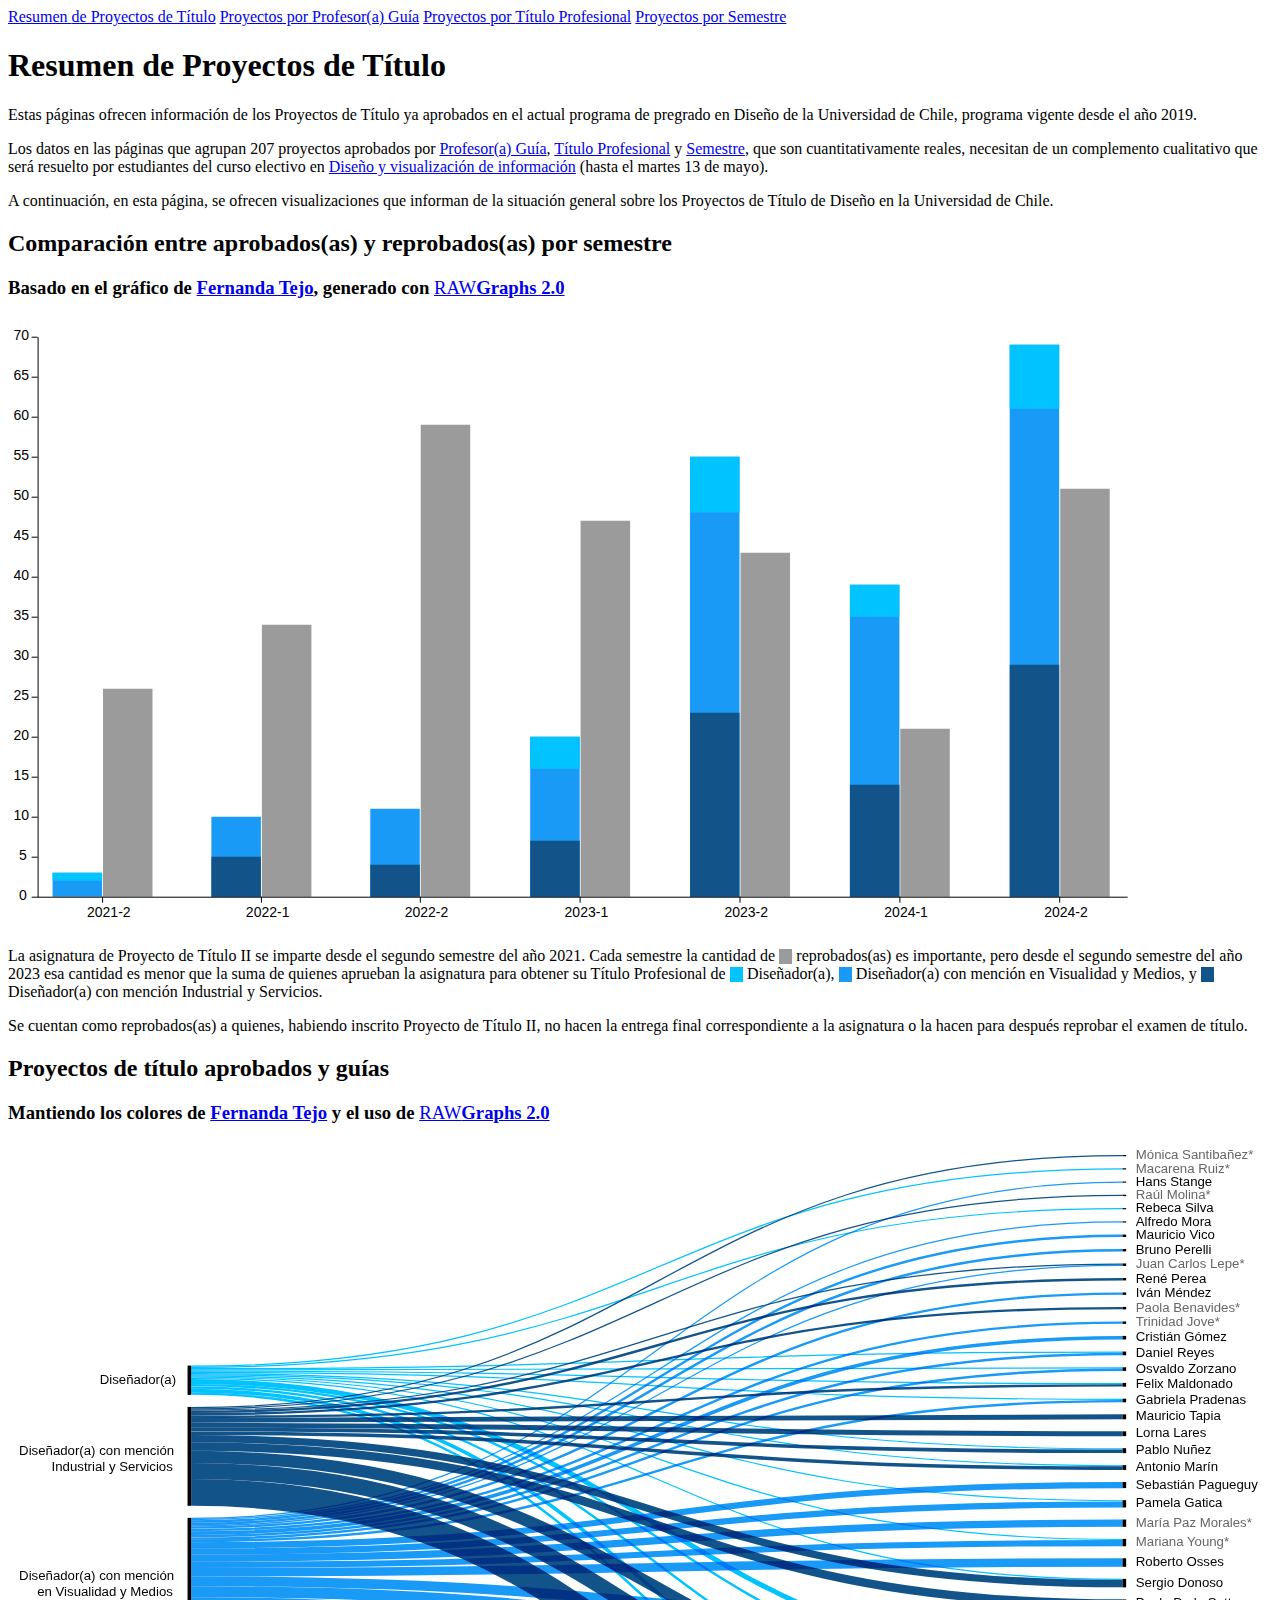
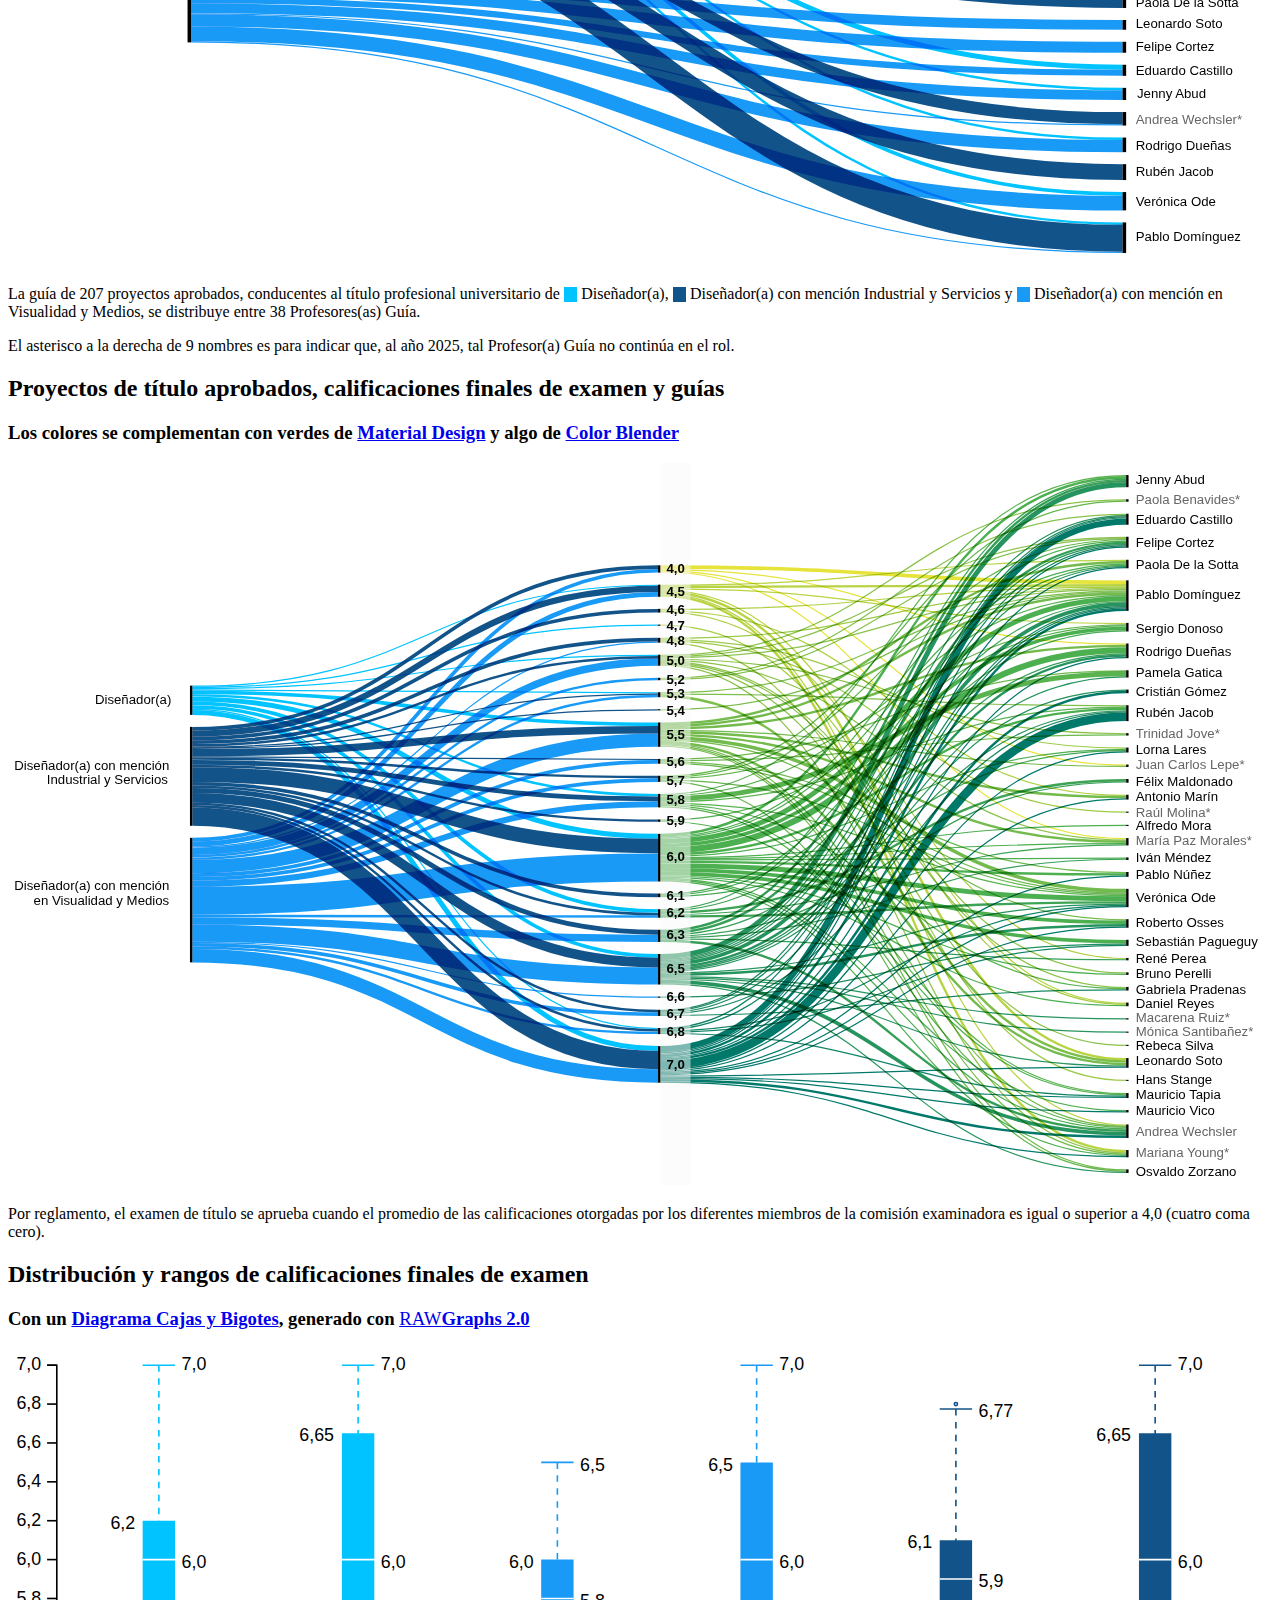
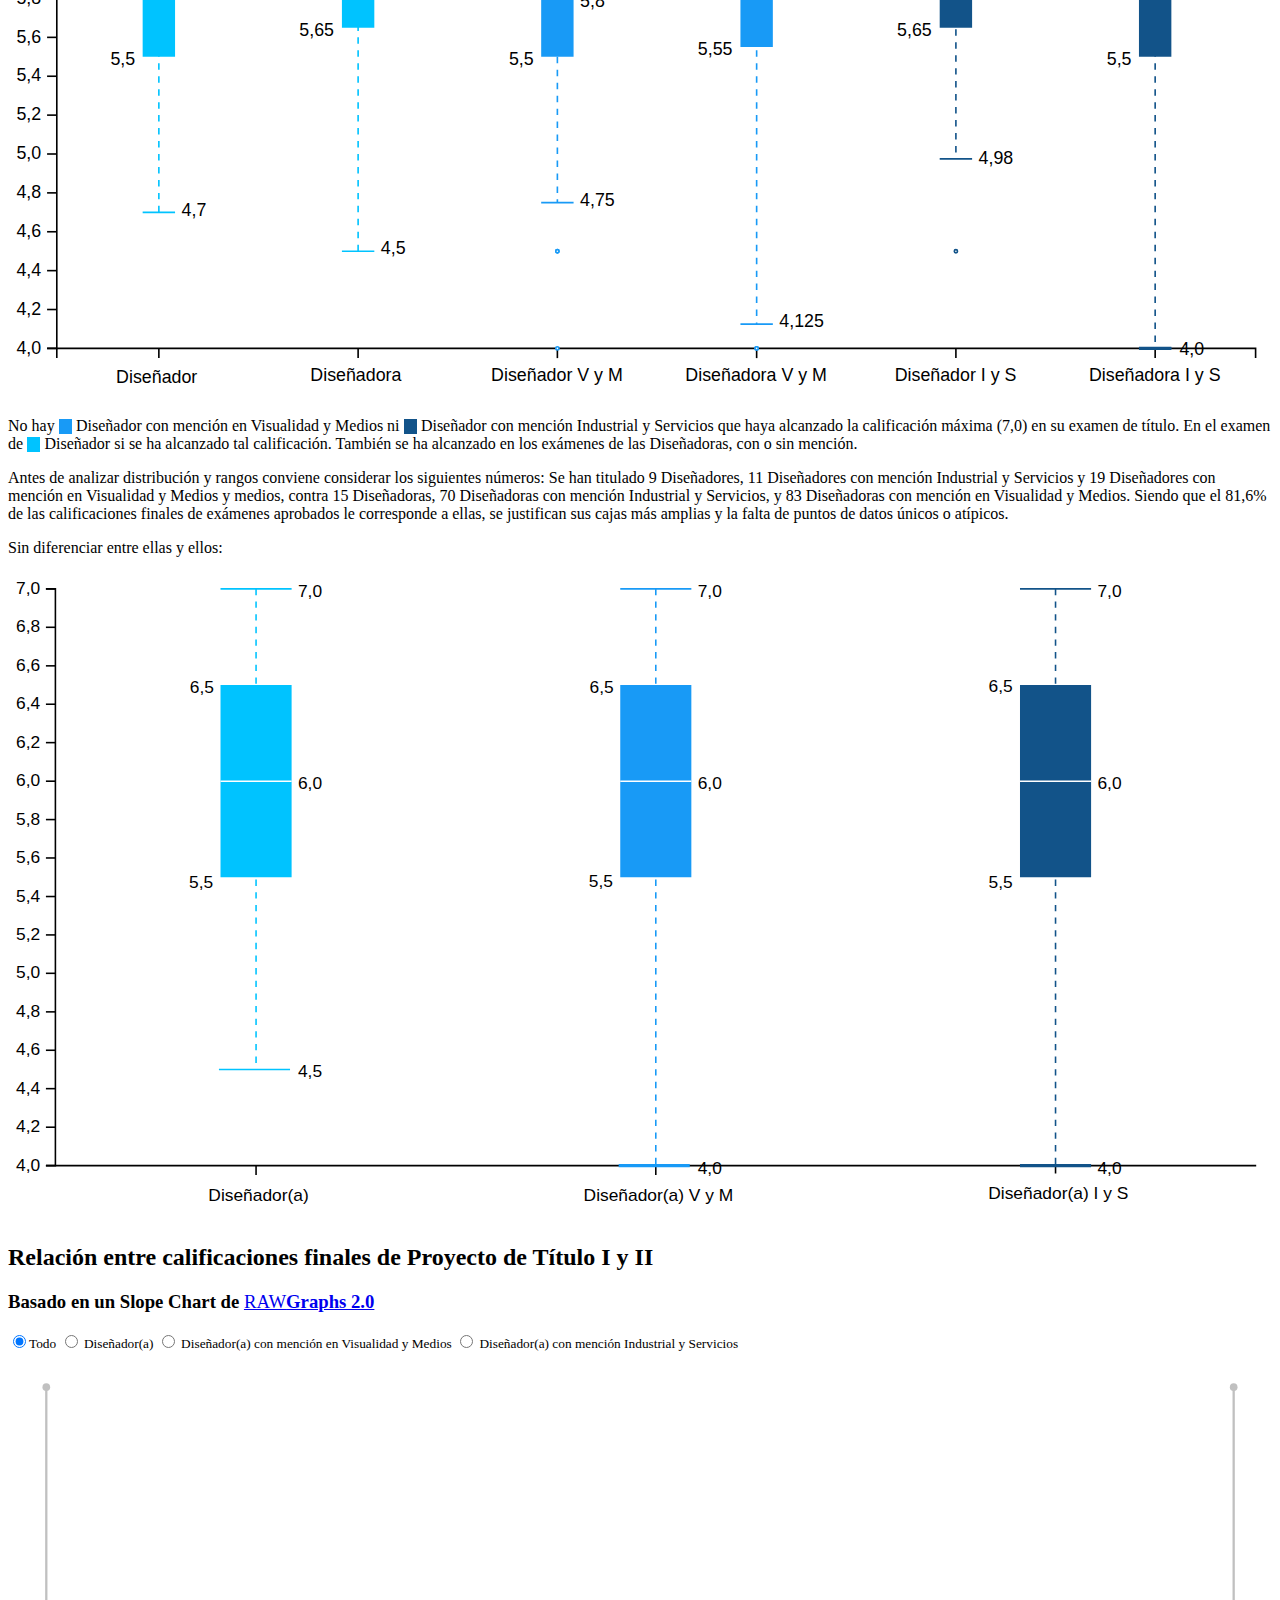
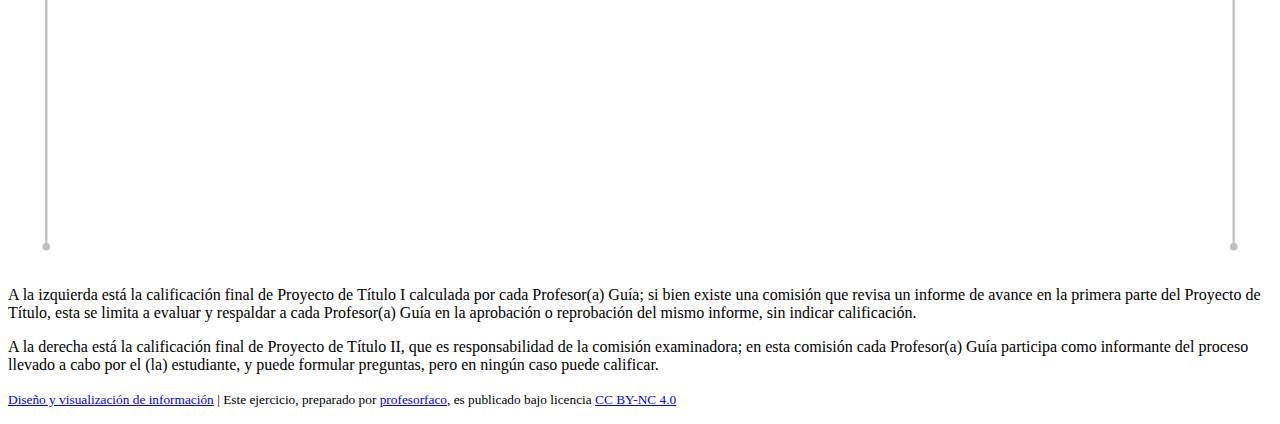
<file: index.html>
<!DOCTYPE html>
<html lang="es">
    <head>
        <meta charset="utf-8" />
        <meta name="viewport" content="width=device-width, initial-scale=1" />
        <title>Proyectos de Título</title>
        <link href="css/style.css" rel="stylesheet" />
    </head>
    <body>
        <nav>
            <a href="index.html" class="active">Resumen <span>de Proyectos de Título</span></a>
            <a href="profes.html"><span>Proyectos por </span>Profesor(a) Guía</a>
            <a href="titulos.html"><span>Proyectos por </span>Título Profesional</a>
            <a href="semestres.html"><span>Proyectos por </span>Semestre</a>
        </nav>
        <header>
            <h1>Resumen de Proyectos de Título</h1>
            <p>Estas páginas ofrecen información de los Proyectos de Título ya aprobados en el actual programa de pregrado en <em>Diseño de la Universidad de Chile</em>, programa vigente desde el año 2019.</p>
            <p>Los datos en las páginas que agrupan <em>207 proyectos aprobados</em> por <a href="profes.html">Profesor(a) Guía</a>, <a href="titulos.html">Título Profesional</a> y <a href="semestres.html">Semestre</a>, que son cuantitativamente reales, necesitan de un complemento cualitativo que será resuelto por estudiantes del curso electivo en <a href="https://github.com/profesorfaco/troncal/" target="_blank">Diseño y visualización de información</a> (hasta el martes 13 de mayo).</p>
            <p>A continuación, en esta página, se ofrecen visualizaciones que informan de la situación general sobre los Proyectos de Título de Diseño en la Universidad de Chile.</p>
        </header>
        <main>
            <article>
                <h2>Comparación entre aprobados(as) y reprobados(as) por semestre</h2>
                <h3>Basado en el gráfico de <a href="https://fer1137.github.io/Sitio_web/" target="_blank">Fernanda Tejo</a>, generado con <a href="https://app.rawgraphs.io/" target="_blank"><em>RAW</em>Graphs 2.0</a></h3>
                <object data="viz/multiset_bar_chart.svg" type="image/svg+xml"></object>
                <p>La asignatura de Proyecto de Título II se imparte desde el segundo semestre del año 2021. Cada semestre la cantidad de <em><small style="background: #9b9b9b;">&nbsp;&nbsp;&nbsp;&nbsp;</small> reprobados(as)</em> es importante, pero desde el segundo semestre del año 2023 esa cantidad es menor que la suma de quienes aprueban la asignatura para obtener su Título Profesional de <em><small style="background: #00c3ff;">&nbsp;&nbsp;&nbsp;&nbsp;</small> Diseñador(a)</em>, <em><small style="background: #189af6;">&nbsp;&nbsp;&nbsp;&nbsp;</small> Diseñador(a) con mención en Visualidad y Medios</em>, y <em><small style="background: #125389;">&nbsp;&nbsp;&nbsp;&nbsp;</small> Diseñador(a) con mención Industrial y Servicios</em>.</p>
                <p>Se cuentan como reprobados(as) a quienes, habiendo inscrito Proyecto de Título II, no hacen la entrega final correspondiente a la asignatura o la hacen para después reprobar el examen de título.</p>
            </article>
            <article>
                <h2>Proyectos de título aprobados y guías</h2>
                <h3>Mantiendo los colores de <a href="https://fer1137.github.io/Sitio_web/" target="_blank">Fernanda Tejo</a> y el uso de <a href="https://app.rawgraphs.io/" target="_blank"><em>RAW</em>Graphs 2.0</a></h3>
                <object data="viz/alluvial_diagram_1.svg" type="image/svg+xml" class="ancho"></object>
                <p>La guía de 207 proyectos aprobados, conducentes al título profesional universitario de <small style="background: #00c3ff;">&nbsp;&nbsp;&nbsp;&nbsp;</small> <em>Diseñador(a)</em>, <small style="background: #125389;">&nbsp;&nbsp;&nbsp;&nbsp;</small> <em>Diseñador(a) con mención Industrial y Servicios</em> y <small style="background: #189af6;">&nbsp;&nbsp;&nbsp;&nbsp;</small> <em>Diseñador(a) con mención en Visualidad y Medios</em>, se distribuye entre 38 Profesores(as) Guía.</p>
                <p>El asterisco a la derecha de 9 nombres es para indicar que, al año 2025, tal Profesor(a) Guía <em>no</em> continúa en el rol.</p>
            </article>
            <article>
                <h2>Proyectos de título aprobados, calificaciones finales de examen y guías</h2>
                <h3>Los colores se complementan con verdes de <a href="https://materialui.co/colors">Material Design</a> y algo de <a href="https://meyerweb.com/eric/tools/color-blend/">Color Blender</a></h3>
                <object data="viz/alluvial_diagram_2.svg" type="image/svg+xml" class="ancho"></object>
                <p>Por reglamento, el examen de título se aprueba cuando el <em>promedio de las calificaciones otorgadas por los diferentes miembros de la comisión examinadora</em> es igual o superior a 4,0 (cuatro coma cero).</p>
            </article>
            <article>
                <h2>Distribución y rangos de calificaciones finales de examen</h2>
                <h3>Con un <a href="https://datavizcatalogue.com/ES/metodos/diagrama_cajas_y_bigotes.html" target="_blank">Diagrama Cajas y Bigotes</a>, generado con <a href="https://app.rawgraphs.io/" target="_blank"><em>RAW</em>Graphs 2.0</a>
                </h3>
                <object data="viz/box_plot_1.svg" type="image/svg+xml"></object>
                <p>No hay <small style="background: #189af6;">&nbsp;&nbsp;&nbsp;&nbsp;</small> <em>Diseñador con mención en Visualidad y Medios</em> ni <small style="background: #125389;">&nbsp;&nbsp;&nbsp;&nbsp;</small> <em>Diseñador con mención Industrial y Servicios</em> que haya alcanzado la calificación máxima (7,0) en su examen de título. En el examen de <small style="background: #00c3ff;">&nbsp;&nbsp;&nbsp;&nbsp;</small> <em>Diseñador</em> si se ha alcanzado tal calificación. También se ha alcanzado en los exámenes de las <em>Diseñadoras, con o sin mención</em>.
                </p>
                <p>Antes de analizar distribución y rangos conviene considerar los siguientes números: Se han titulado 9 Diseñadores, 11 Diseñadores con mención Industrial y Servicios y 19 Diseñadores con mención en Visualidad y Medios y medios, contra 15 Diseñadoras, 70 Diseñadoras con mención Industrial y Servicios, y 83 Diseñadoras con mención en Visualidad y Medios. Siendo que el 81,6% de las calificaciones finales de exámenes aprobados le corresponde a ellas, se justifican sus cajas más amplias y la falta de puntos de datos únicos o atípicos.</p>
                <p><em>Sin diferenciar entre ellas y ellos</em>:</p>
                <object data="viz/box_plot_2.svg" type="image/svg+xml"></object>
            </article>
            <article>
                <h2>Relación entre calificaciones finales de Proyecto de Título I y II</h2>
                <h3>Basado en un Slope Chart de <a href="https://app.rawgraphs.io/" target="_blank"><em>RAW</em>Graphs 2.0</a></h3>
                <p><small>
                    <input type="radio" name="show" value="all" onchange="mostrador(this.value)" checked />Todo</span>
                    <input type="radio" name="show" value="sm" onchange="mostrador(this.value)" /> Diseñador(a) 
                    <input type="radio" name="show" value="vm" onchange="mostrador(this.value)" /> Diseñador(a) con mención en Visualidad y Medios
                    <input type="radio" name="show" value="is" onchange="mostrador(this.value)" /> Diseñador(a) con mención Industrial y Servicios
                </small></p>
                <svg xmlns="http://www.w3.org/2000/svg" viewBox="0 0 165 65" id="slope">
                    <style>
                        line{stroke-width:.3} 
                        .sm{stroke:#00c3ff} 
                        .vm{stroke:#189af6} 
                        .is{stroke:#125389}
                        .hide{display:none}
                    </style>
                    <g>
                        <circle cx="5" cy="2.5" r=".5" fill="silver"/>
                        <line x1="5" y1="2.5" x2="5" y2="62.5" stroke="silver" />
                        <circle cx="5" cy="62.5" r=".5" fill="silver"/>
                    </g>
                    <g>
                        <circle cx="160" cy="2.5" r=".5" fill="silver"/>
                        <line x1="160" y1="2.5" x2="160" y2="62.5" stroke="silver" />
                        <circle cx="160" cy="62.5" r=".5" fill="silver"/>
                    </g>
                    <!--aquí se agregarán grupos gracias a JavaScript-->
                </svg>
                <p><em>A la izquierda está la calificación final de Proyecto de Título I calculada por cada Profesor(a) Guía</em>; si bien existe una comisión que revisa un informe de avance en la primera parte del Proyecto de Título, esta se limita a evaluar y respaldar a cada Profesor(a) Guía en la aprobación o reprobación del mismo informe, sin indicar calificación.</p>
                <p><em>A la derecha está la calificación final de Proyecto de Título II, que es responsabilidad de la comisión examinadora</em>; en esta comisión cada Profesor(a) Guía participa como informante del proceso llevado a cabo por el (la) estudiante, y puede formular preguntas, pero en ningún caso puede calificar.</p>
            </article>
        </main>
        <footer>
            <p><small><a href="https://github.com/profesorfaco/troncal" target="_blank">Diseño y visualización de información</a> | Este ejercicio, preparado por <a rel="cc:attributionURL dct:creator" property="cc:attributionName" href="https://github.com/profesorfaco">profesorfaco</a>, es publicado bajo licencia <a href="https://creativecommons.org/licenses/by-nc/4.0/?ref=chooser-v1" target="_blank" rel="license noopener noreferrer">CC BY-NC 4.0</a></small></p>
        </footer>

        <script>
            const notas = document.querySelector("#slope");

            function clase(dato) {
                let esto;
                if (dato == "Diseño") {
                    esto = 'class="sm hide"';
                } else if (dato == "Diseño con mención en Visualidad y Medios") {
                    esto = 'class="vm hide"';
                } else {
                    esto = 'class="is hide"';
                }
                return esto;
            }

            function mostrador(dato) {
                if(dato == "all"){
                    document.querySelectorAll(".sm").forEach((x)=> x.classList.remove("hide"));
                    document.querySelectorAll(".vm").forEach((x)=> x.classList.remove("hide"));
                    document.querySelectorAll(".is").forEach((x)=> x.classList.remove("hide"));
                } else if(dato == "sm") {
                    document.querySelectorAll(".sm").forEach((x)=> x.classList.remove("hide"));
                    document.querySelectorAll(".vm").forEach((x)=> x.classList.add("hide"));
                    document.querySelectorAll(".is").forEach((x)=> x.classList.add("hide"));
                } else if(dato == "vm"){
                    document.querySelectorAll(".sm").forEach((x)=> x.classList.add("hide"));
                    document.querySelectorAll(".vm").forEach((x)=> x.classList.remove("hide"));
                    document.querySelectorAll(".is").forEach((x)=> x.classList.add("hide"));
                } else {
                    document.querySelectorAll(".sm").forEach((x)=> x.classList.add("hide"));
                    document.querySelectorAll(".vm").forEach((x)=> x.classList.add("hide"));
                    document.querySelectorAll(".is").forEach((x)=> x.classList.remove("hide"));
                }
              }

            async function datos() {
                const consulta = await fetch("https://raw.githubusercontent.com/profesorfaco/troncal/refs/heads/main/clase-09/titulades.json");
                const data = await consulta.json();
                data.forEach((d,i) => {
                    notas.innerHTML += `
                        <g>
                            <text x="0.5" y="${140 - d.nota_anteproyecto * 20 + 2.5}" font-size="2" dominant-baseline="middle">${d.nota_anteproyecto.toFixed(1).replace(".",",")}</text>
                            <circle cx="5" cy="${140 - d.nota_anteproyecto * 20 + 2.5}" r=".5" fill="var(--gris)"/>
                            <line x1="5" y1="${140 - d.nota_anteproyecto * 20 + 2.5}" x2="160" y2="${140 - d.nota_proyecto * 20 + 2.5}" ${clase(d.titulo_profesional_neutro)}/>
                            <circle cx="160" cy="${140 - d.nota_proyecto * 20 + 2.5}" r=".5" fill="var(--gris)"/>
                            <text x="161.25" y="${140 - d.nota_proyecto * 20 + 2.5}" font-size="2" dominant-baseline="middle">${d.nota_proyecto.toFixed(1).replace(".",",")}</text>
                        </g>`;
                });
                mostrador("all");
            }
            datos().catch((error) => console.error(error));
        </script>
    </body>
</html>
</file>
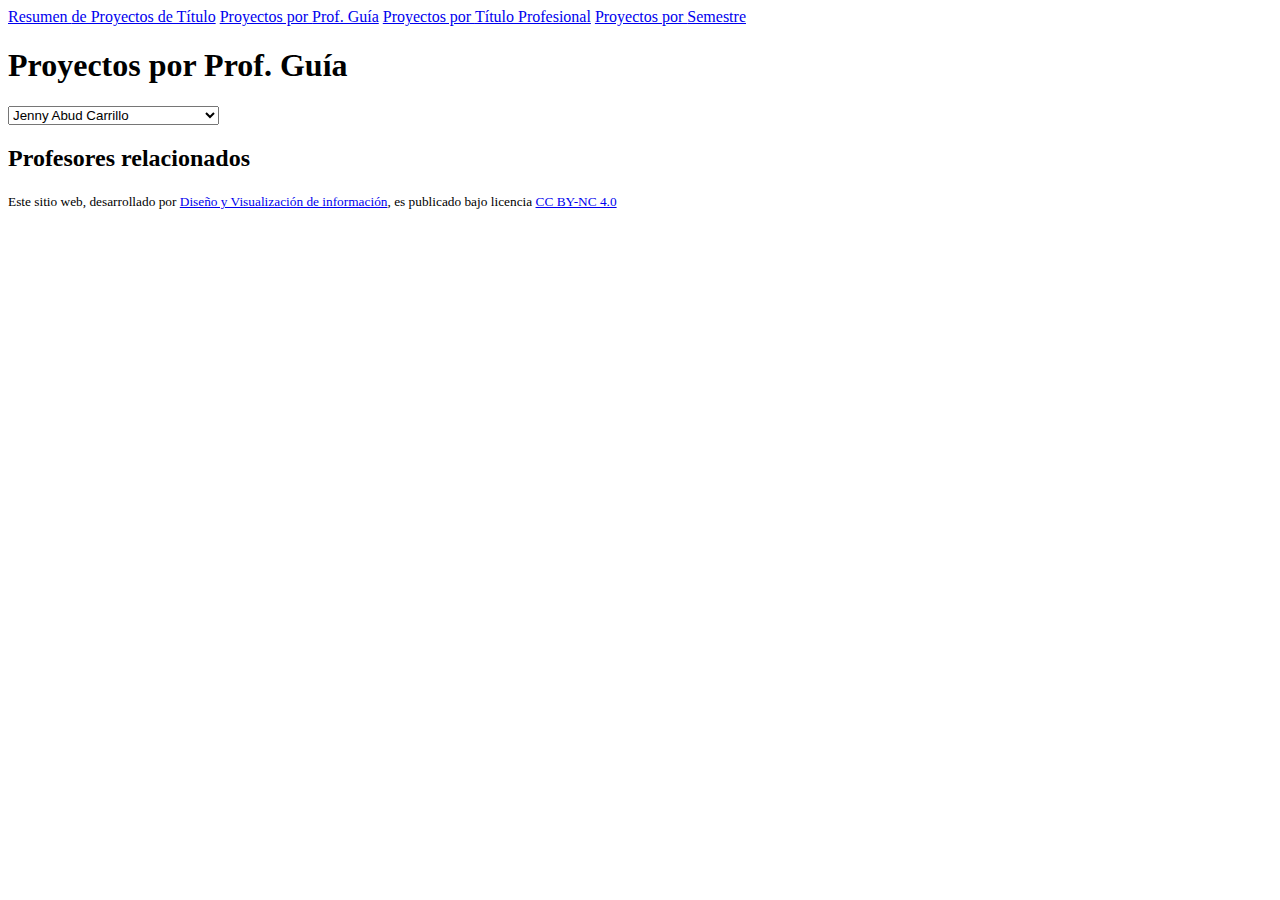
<file: profes.html>
<!DOCTYPE html>
<html lang="es">
    <head>
        <meta charset="utf-8" />
        <meta name="viewport" content="width=device-width, initial-scale=1" />
        <title>Proyectos de Título</title>
        <link href="https://cdn.jsdelivr.net/npm/bootstrap@5.3.6/dist/css/bootstrap.min.css" rel="stylesheet" integrity="sha384-4Q6Gf2aSP4eDXB8Miphtr37CMZZQ5oXLH2yaXMJ2w8e2ZtHTl7GptT4jmndRuHDT" crossorigin="anonymous" />
        <link href="css/style.css" rel="stylesheet"/>
    </head>
    <body>
        <nav class="fixed-top bg-light py-3 shadow-sm">
            <div class="d-flex justify-content-around align-items-center">
                <a href="index.html" class="link-secondary">Resumen <span class="d-none d-md-inline">de Proyectos de Título</span></a>
                <a href="profes.html" class="link-dark fw-bold"><span class="d-none d-md-inline">Proyectos por </span>Prof. Guía</a>
                <a href="titulos.html" class="link-secondary"><span class="d-none d-md-inline">Proyectos por </span>Título Profesional</a>
                <a href="semestres.html" class="link-secondary"><span class="d-none d-md-inline">Proyectos por </span>Semestre</a>
            </div>
        </nav>
        <div class="container mt-5 pt-5">
            <div class="row">
                <div class="col-11 col-md-10 col-lg-9 col-xl-8 col-xxl-7 mx-auto">
                    <header>
                        <h1 class="display-6 text-body-secondary">Proyectos por Prof. Guía</h1>
                        <select class="form-select mb-3 shadow-sm">
                            <option value="Abud Carrillo, Jenny">Jenny Abud Carrillo</option>
                            <option value="Araya Beltrán, Patricio">Patricio Araya Beltrán</option>
                            <option value="Basáez Villagrán, Christian">Christian Basáez Villagrán</option>
                            <option value="Bascuñán Correa, Patricio">Patricio Bascuñán Correa</option>
                            <option value="Becas Villegas, Macarena">Macarena Becas Villegas</option>
                            <option value="Bustamante Salazar, Jacob">Jacob Bustamante Salazar</option>
                            <option value="Cattan Lavín, Magdalena">Magdalena Cattan Lavín</option>
                            <option value="Castillo Espinoza, Eduardo">Eduardo Castillo Espinoza</option>
                            <option value="Cortez Orellana, Felipe">Felipe Cortez Orellana</option>
                            <option value="de la Sotta Lazzerini, Paola">Paola de la Sotta Lazzerini</option>
                            <option value="Domínguez González, Pablo">Pablo Domínguez González</option>
                            <option value="Donoso Cisternas, Sergio">Sergio Donoso Cisternas</option>
                            <option value="Dueñas Santander, Rodrigo">Rodrigo Dueñas Santander</option>
                            <option value="Ferrera Leiva, Daniel">Daniel Ferrera Leiva</option>
                            <option value="Gatica Ramírez, Pamela">Pamela Gatica Ramírez</option>
                            <option value="Gómez Moya, Cristián">Cristián Gómez Moya</option>
                            <option value="Jacob Dazarola, Rubén">Rubén Jacob Dazarola</option>
                            <option value="Lares López, Lorna">Lorna Lares López</option>
                            <option value="Maldonado de la Fuente, Félix">Félix Maldonado de la Fuente</option>
                            <option value="Marín Pacheco, José Antonio">Antonio Marín Pacheco</option>
                            <option value="Méndez Olivares, Iván">Iván Méndez Olivares</option>
                            <option value="Menteguiaga Schmidt, Clarisa">Clarisa Menteguiaga Schmidt</option>
                            <option value="Meza Navarro, Andrea">Andrea Meza Navarro</option>
                            <option value="Núñez Gutiérrez, Pablo">Pablo Nuñez Gutiérrez</option>
                            <option value="Ode Saleh, Verónica">Verónica Ode Saleh</option>
                            <option value="Osorio Muñoz, Astrid">Astrid Osorio Muñoz</option>
                            <option value="Osses Flores, Roberto">Roberto Osses Flores</option>
                            <option value="Pagueguy Fenner, Sebastián">Sebastián Pagueguy Fenner</option>
                            <option value="Perea Morales, René">René Perea Morales</option>
                            <option value="Perelli Soto, Bruno">Bruno Perelli Soto</option>
                            <option value="Pradenas Guentherodt, Gabriela">Gabriela Pradenas Guentherodt</option>
                            <option value="Reyes León, Daniel">Daniel Reyes León</option>
                            <option value="Silva Roquefort, Rebeca">Rebeca Silva Roquefort</option>
                            <option value="Soffia Vega, Alejandro">Alejandro Soffia Vega</option>
                            <option value="Soto Calquín, Leonardo">Leonardo Soto Calquín</option>
                            <option value="Stange Marcus, Hans">Hans Stange Marcus</option>
                            <option value="Tapia Reyes, Mauricio">Mauricio Tapia Reyes</option>
                            <option value="Vera Manríquez, Rodrigo">Rodrigo Vera Manríquez</option>
                            <option value="Vico Sánchez, Mauricio">Mauricio Vico Sánchez</option>
                            <option value="Vielma Laguna, Mitzi">Mitzi Vielma Laguna</option>
                            <option value="Zorzano Betancourt, Osvaldo">Osvaldo Zorzano Betancourt</option>
                        </select>
                    </header>
                    <main>
                        <section id="identidad" class="border-bottom pb-3 mb-3"></section>
                        <section class="border-bottom border-3 pb-3 mb-3">
                            <div class="row" id="detalles"></div>
                        </section>
                        <section id="asignaturas"></section>
                        <section id="dialogo"></section>
                        <section id="resultados"></section>
                        <section>
                            <h2 class="fs-4 mt-5 py-3 border-top border-3">Profesores relacionados</h2>
                            <div class="row" id="afines"></div>
                        </section>
                    </main>
                    <footer class="border-top my-5 pt-2">
                        <p class="text-center text-body-tertiary">
                            <small>
                                Este sitio web, desarrollado por <a rel="cc:attributionURL dct:creator" property="cc:attributionName" href="https://www.u-cursos.cl/fau/2025/1/AUD5V027/1/integrantes/" class="link-dark link-opacity-50 link-opacity-75-hover">Diseño y Visualización de información</a>, es publicado bajo licencia <a href="https://creativecommons.org/licenses/by-nc/4.0/?ref=chooser-v1" target="_blank" rel="license noopener noreferrer" class="link-dark link-opacity-50 link-opacity-75-hover">CC BY-NC 4.0</a>
                            </small>
                        </p>
                    </footer>
                </div>
            </div>
        </div>
        <script src="js/profes.js"></script>
    </body>
</html>
</file>
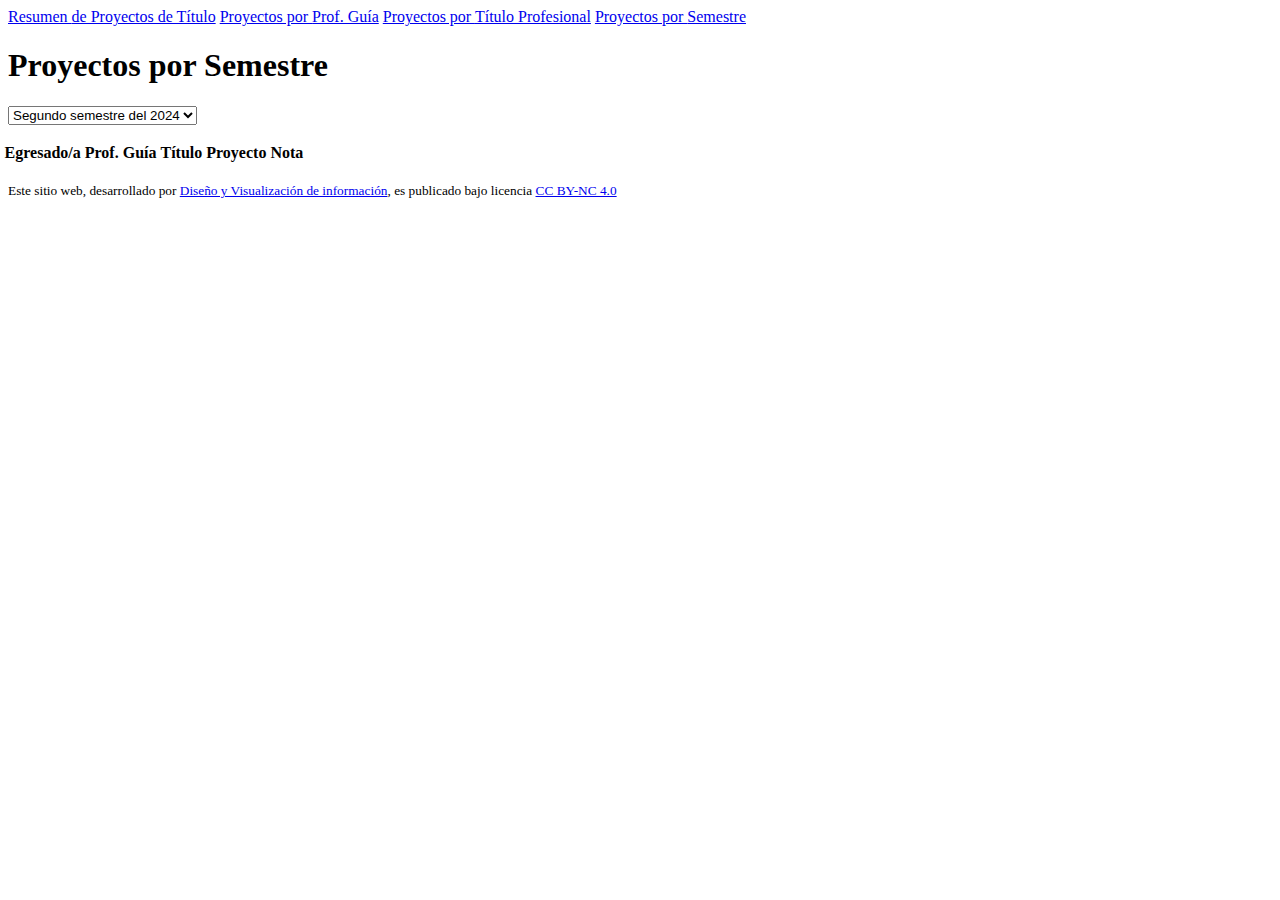
<file: semestres.html>
<!DOCTYPE html>
<html lang="es">
    <head>
        <meta charset="utf-8" />
        <meta name="viewport" content="width=device-width, initial-scale=1" />
        <title>Proyectos de Título</title>
        <link href="https://cdn.jsdelivr.net/npm/bootstrap@5.3.6/dist/css/bootstrap.min.css" rel="stylesheet" integrity="sha384-4Q6Gf2aSP4eDXB8Miphtr37CMZZQ5oXLH2yaXMJ2w8e2ZtHTl7GptT4jmndRuHDT" crossorigin="anonymous">
        <link href="css/style.css" rel="stylesheet"/>
    </head>
    <body>
        <nav class="fixed-top bg-light py-3 shadow-sm">
            <div class="d-flex justify-content-around align-items-center">
               <a href="index.html" class="link-secondary">Resumen <span class="d-none d-md-inline">de Proyectos de Título</span></a>
                <a href="profes.html" class="link-secondary"><span class="d-none d-md-inline">Proyectos por </span>Prof. Guía</a>
                <a href="titulos.html" class="link-secondary"><span class="d-none d-md-inline">Proyectos por </span>Título Profesional</a>
                <a href="semestres.html" class="link-dark fw-bold"><span class="d-none d-md-inline">Proyectos por </span>Semestre</a>
            </div>
        </nav>
        <div class="container mt-5 pt-5">
            <div class="row">
                <div class="col-11 col-md-10 col-lg-9 col-xl-8 col-xxl-7 mx-auto">

        <header>
            <h1 class="display-6 text-body-secondary">Proyectos por Semestre</h1>
            <select class="form-select mb-3 shadow-sm">
                <option value="2024-2">Segundo semestre del 2024</option>
                <option value="2024-1">Primer semestre del 2024</option>
                <option value="2023-2">Segundo semestre del 2023</option>
                <option value="2023-1">Primer semestre del 2023</option>
                <option value="2022-2">Segundo semestre del 2022</option>
                <option value="2022-1">Primer semestre del 2022</option>
                <option value="2021-2">Segundo semestre del 2021</option>
            </select>
        </header>
        <main>
            <p class="lead px-1"></p>
            <div class="table-responsive">
            <table class="table border-top border-2 small">
                    <thead>
                        <th>Egresado/a</th>
                        <th class="d-none d-md-table-cell">Prof. Guía</th>
                        <th>Título</th>
                        <th>Proyecto</th>
                        <th>Nota</th>
                    </thead>
                    <tbody id="mencion"></tbody>
                </table>
            </div>
            <div id="palabreo" class="px-1"></div>

        </main>
                    <footer class="border-top my-5 pt-2">
                        <p class="text-center text-body-tertiary">
                            <small>
                                Este sitio web, desarrollado por <a rel="cc:attributionURL dct:creator" property="cc:attributionName" href="https://www.u-cursos.cl/fau/2025/1/AUD5V027/1/integrantes/" class="link-dark link-opacity-50 link-opacity-75-hover">Diseño y Visualización de información</a>, es publicado bajo licencia <a href="https://creativecommons.org/licenses/by-nc/4.0/?ref=chooser-v1" target="_blank" rel="license noopener noreferrer" class="link-dark link-opacity-50 link-opacity-75-hover">CC BY-NC 4.0</a>
                            </small>
                        </p>
                    </footer>
                </div>
            </div>
        </div>
        <script src="js/semestres.js"></script>
    </body>
</html>
</file>
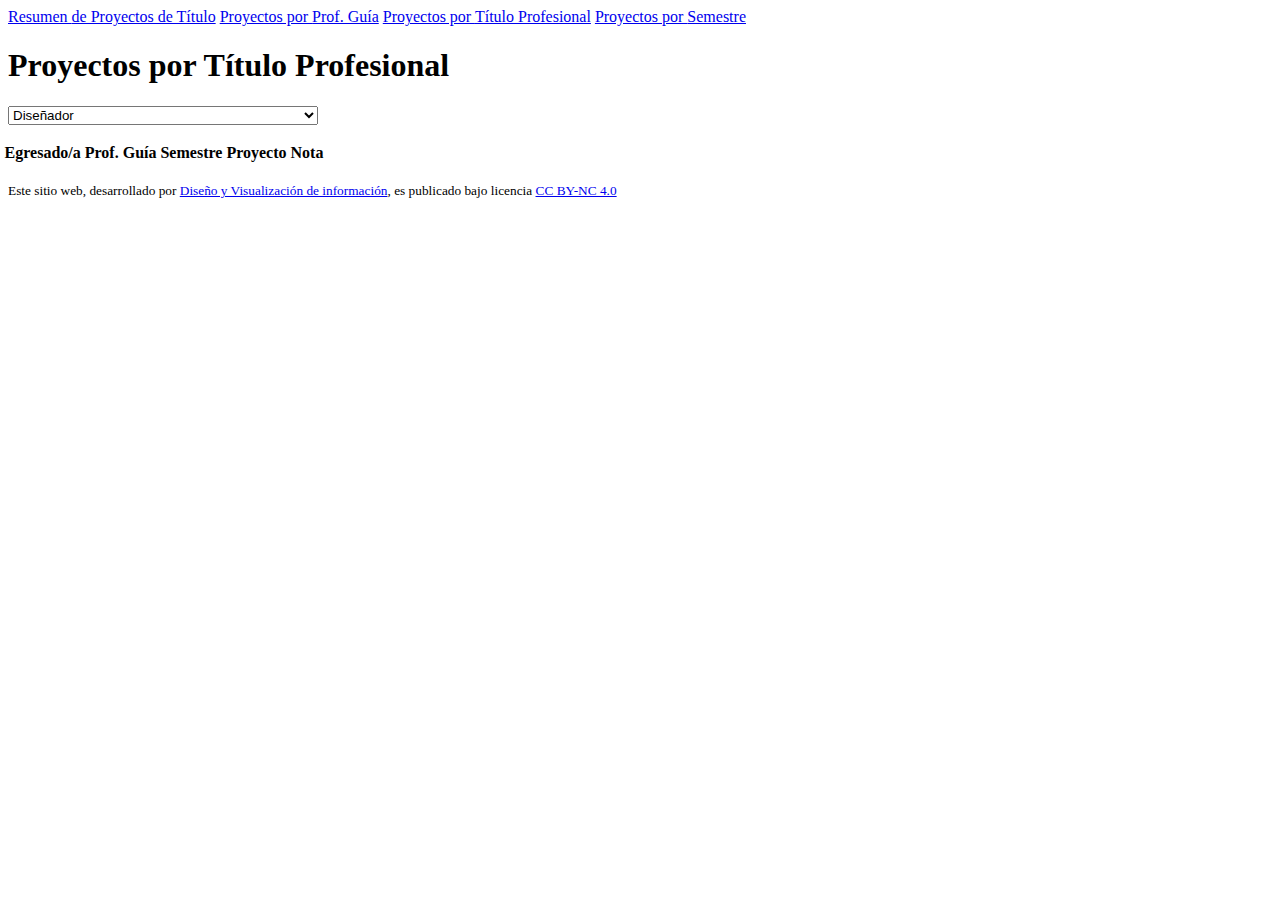
<file: titulos.html>
<!DOCTYPE html>
<html lang="es">
    <head>
        <meta charset="utf-8" />
        <meta name="viewport" content="width=device-width, initial-scale=1" />
        <title>Proyectos de Título</title>
        <link href="https://cdn.jsdelivr.net/npm/bootstrap@5.3.6/dist/css/bootstrap.min.css" rel="stylesheet" integrity="sha384-4Q6Gf2aSP4eDXB8Miphtr37CMZZQ5oXLH2yaXMJ2w8e2ZtHTl7GptT4jmndRuHDT" crossorigin="anonymous">
        <link href="css/style.css" rel="stylesheet"/>
    </head>
    <body>
        <nav class="fixed-top bg-light py-3 shadow-sm">
            <div class="d-flex justify-content-around align-items-center">
               <a href="index.html" class="link-secondary">Resumen <span class="d-none d-md-inline">de Proyectos de Título</span></a>
                <a href="profes.html" class="link-secondary"><span class="d-none d-md-inline">Proyectos por </span>Prof. Guía</a>
                <a href="titulos.html" class="link-dark fw-bold"><span class="d-none d-md-inline">Proyectos por </span>Título Profesional</a>
                <a href="semestres.html" class="link-secondary"><span class="d-none d-md-inline">Proyectos por </span>Semestre</a>
            </div>
        </nav> 
        <div class="container mt-5 pt-5">
            <div class="row">
                <div class="col-11 col-md-10 col-lg-9 col-xl-8 col-xxl-7 mx-auto">             
        <header>
            <h1 class="display-6 text-body-secondary">Proyectos por Título Profesional</h1>
            <select class="form-select mb-3 shadow-sm">
                <option>Diseñador</option>
                <option>Diseñador con mención en Visualidad y Medios</option>
                <option>Diseñador con mención Industrial y Servicios</option>
                <option>Diseñadora</option>
                <option>Diseñadora con mención en Visualidad y Medios</option>
                <option>Diseñadora con mención Industrial y Servicios</option>
            </select>
        </header>
        <main>
            <p class="lead px-1"></p>
            <div class="table-responsive">
            <table class="table border-top border-2 small">
                <thead>
                    <th>Egresado/a</th>
                    <th>Prof. Guía</th>
                    <th class="d-none d-md-table-cell">Semestre</th>
                    <th>Proyecto</th>
                    <th>Nota</th>
                </thead>
                <tbody id="mencion"></tbody>
            </table>
            </div>

            <div id="palabreo" class="px-1"></div>

        </main>
                    <footer class="border-top my-5 pt-2">
                        <p class="text-center text-body-tertiary">
                            <small>
                                Este sitio web, desarrollado por <a rel="cc:attributionURL dct:creator" property="cc:attributionName" href="https://www.u-cursos.cl/fau/2025/1/AUD5V027/1/integrantes/" class="link-dark link-opacity-50 link-opacity-75-hover">Diseño y Visualización de información</a>, es publicado bajo licencia <a href="https://creativecommons.org/licenses/by-nc/4.0/?ref=chooser-v1" target="_blank" rel="license noopener noreferrer" class="link-dark link-opacity-50 link-opacity-75-hover">CC BY-NC 4.0</a>
                            </small>
                        </p>
                    </footer>
                </div>
            </div>
        </div>
        <script src="js/titulos.js"></script>
    </body>
</html>
</file>
<file: css/style.css>
@import url('https://fonts.googleapis.com/css2?family=Atkinson+Hyperlegible:ital,wght@0,400;0,700;1,400;1,700&display=swap');    
 :root {    
    --acentoAlto: #FFCCBC;
    --acento: #FF5722;
    --acentoBajo: #E64A19;
    --gris: #546E7A;
    --bs-font-sans-serif:"Atkinson Hyperlegible", sans-serif;
     --bs-link-color-rgb: 0, 126, 71;
     --bs-link-hover-color-rgb: 
}

.text-bg-primary{
    background-color: rgb(0, 126, 71) !important;
}

em{
    font-style: normal;
    font-weight: 500;
}


.table-responsive{
    margin:0 -0.4rem;
}

.profesor{
background:transparent url('https://www.u-cursos.cl/d/images/cargos/profesor_de_catedra.svg') right 0.75rem no-repeat;
background-size:1.5rem auto;
margin:0.5rem 0;
font-size: 90%;
}

.profesor .burbuja {
position:relative;
background:#f5f5f5;
margin-right:3rem;
padding:1rem;
}

.profesor .burbuja::after {
content:"";
display:block;
position:absolute;
right:-1rem;
top:1rem;
width:0;
height:0;
border-top:0.5rem solid transparent;
border-bottom:0.5rem solid transparent;
border-left:1rem solid #f5f5f5;
}

.estudiante{
background:transparent url('https://static.u-cursos.cl/images/cargos/alumno.svg') left 0.75rem no-repeat;
background-size:1.5rem auto;
margin:0.5rem 0;
font-size: 90%;
}

.estudiante .burbuja {
position:relative;
background:#ebebeb;
margin-left:3rem;
padding:1rem;
font-weight: bold;
}

.estudiante .burbuja::after {
content:"";
display:block;
position:absolute;
left:-1rem;
top:1rem;
width:0;
height:0;
border-top:0.5rem solid transparent;
border-bottom:0.5rem solid transparent;
border-right:1rem solid #ebebeb;
}
</file>
